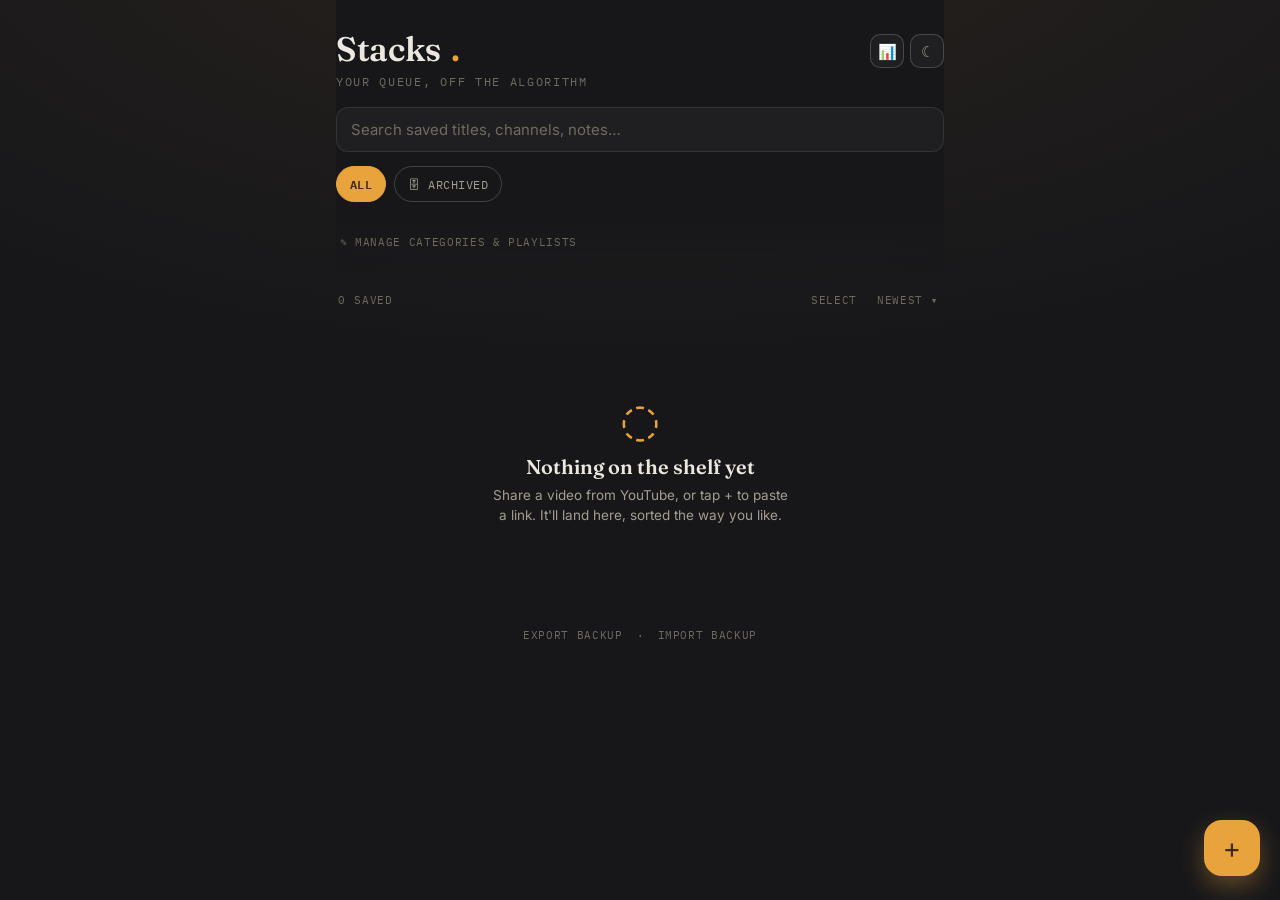
<file: index.html>
<!doctype html>
<html lang="en">
<head>
<meta charset="utf-8" />
<meta name="viewport" content="width=device-width, initial-scale=1, viewport-fit=cover" />
<title>Stacks</title>
<meta name="theme-color" content="#17171a" />
<link rel="manifest" href="manifest.json" />
<link rel="icon" href="icons/icon-192.png" />
<link rel="apple-touch-icon" href="icons/icon-192.png" />
<link rel="preconnect" href="https://fonts.googleapis.com">
<link href="https://fonts.googleapis.com/css2?family=Fraunces:opsz,wght@9..144,500;9..144,600&family=Inter:wght@400;500;600&family=IBM+Plex+Mono:wght@500;600&display=swap" rel="stylesheet">
<link rel="stylesheet" href="style.css" />
</head>
<body>
<div class="wrap">
  <header class="app-header">
    <div class="header-top">
      <h1 class="app-title">Stacks<span class="dot">.</span></h1>
      <div class="header-actions">
        <button class="header-icon-btn" id="statsBtn" title="Stats" aria-label="Stats">📊</button>
        <button class="header-icon-btn" id="themeBtn" title="Toggle theme" aria-label="Toggle theme">☾</button>
      </div>
    </div>
    <div class="app-sub" id="subline">your queue, off the algorithm</div>
    <div class="search-row">
      <input class="search-input" id="search" type="text" placeholder="Search saved titles, channels, notes…" />
    </div>
    <div class="chip-row" id="catChips"></div>
    <div class="chip-row" id="plChips"></div>
    <div class="manage-row">
      <button class="text-btn" id="manageTagsBtn">✎ Manage categories &amp; playlists</button>
    </div>
  </header>

  <input type="file" id="importFile" accept="application/json" style="display:none;" />

  <div class="count-line-row">
    <div class="count-line" id="countLine">0 saved</div>
    <div style="display:flex; gap:12px;">
      <button class="text-btn" id="selectModeBtn">Select</button>
      <button class="text-btn" id="sortBtn">Newest ▾</button>
    </div>
  </div>
  <div class="list" id="list"></div>

  <div class="backup-row">
    <button class="text-btn" id="exportBtn">Export backup</button>
    <span>·</span>
    <button class="text-btn" id="importBtn">Import backup</button>
  </div>
</div>

<button class="fab" id="fabAdd" aria-label="Add link">+</button>

<div class="toast" id="undoToast">
  <span class="msg" id="undoMsg"></span>
  <button id="undoBtn">Undo</button>
</div>

<div class="bulk-bar" id="bulkBar">
  <span class="bulk-count" id="bulkCount">0 selected</span>
  <button class="btn ghost" id="bulkCategoryBtn">Category</button>
  <button class="btn ghost" id="bulkPlaylistBtn">Playlist</button>
  <button class="btn danger" id="bulkDeleteBtn">Delete</button>
</div>

<div class="sheet-backdrop" id="sheetBackdrop">
  <div class="sheet">
    <h3 id="sheetTitle">Add a link</h3>
    <div class="field">
      <label for="fUrl">YouTube link</label>
      <input type="url" id="fUrl" placeholder="https://youtube.com/watch?v=…" />
    </div>
    <div class="field">
      <label for="fTitleField">Title</label>
      <input type="text" id="fTitleField" placeholder="Fetched automatically, or type your own" />
    </div>
    <div class="field">
      <label for="fNote">Note (optional)</label>
      <textarea id="fNote" rows="2" placeholder="Skip to the demo part, watch before Friday…"></textarea>
    </div>
    <div class="field">
      <label>Category</label>
      <div class="tag-picker" id="catPicker"></div>
    </div>
    <div class="field">
      <label>Playlists</label>
      <div class="tag-picker" id="plPicker"></div>
    </div>
    <div class="field">
      <label>Priority</label>
      <div class="tag-picker">
        <button type="button" class="tag-option" id="pinToggle">★ Pin to top</button>
      </div>
    </div>
    <div class="sheet-actions">
      <button class="btn ghost" id="cancelBtn">Cancel</button>
      <button class="btn primary" id="saveBtn">Save</button>
    </div>
    <div class="sheet-actions" id="deleteRow" style="display:none;">
      <button class="btn danger" id="deleteBtn">Delete this link</button>
    </div>
  </div>
</div>

<div class="sheet-backdrop" id="manageBackdrop">
  <div class="sheet">
    <h3>Manage tags</h3>
    <div class="field">
      <label>Categories</label>
      <div class="manage-list" id="manageCats"></div>
    </div>
    <div class="field">
      <label>Playlists</label>
      <div class="manage-list" id="managePls"></div>
    </div>
    <div class="sheet-actions">
      <button class="btn primary" id="manageCloseBtn">Done</button>
    </div>
  </div>
</div>

<div class="sheet-backdrop" id="bulkTagBackdrop">
  <div class="sheet">
    <h3 id="bulkTagTitle">Set category</h3>
    <div class="field">
      <div class="tag-picker" id="bulkTagPicker"></div>
    </div>
    <div class="sheet-actions">
      <button class="btn ghost" id="bulkTagCancel">Cancel</button>
      <button class="btn primary" id="bulkTagApply">Apply</button>
    </div>
  </div>
</div>

<div class="sheet-backdrop" id="statsBackdrop">
  <div class="sheet">
    <h3>Your stats</h3>
    <div class="stats-grid" id="statsGrid"></div>
    <div class="sheet-actions">
      <button class="btn primary" id="statsCloseBtn">Close</button>
    </div>
  </div>
</div>

<script src="core.js"></script>
<script src="app.js"></script>
</body>
</html>
</file>
<file: style.css>
/* ===== Stacks — design tokens =====
   A library-ticket aesthetic: cards read like index/ticket stubs pulled
   from a catalog drawer. Charcoal room, cream stubs, mustard + brick ink. */

:root {
  --bg: #17171a;
  --bg-elev: #1f1f22;
  --card: #242427;
  --card-hover: #2a2a2e;
  --paper: #f0ead8;
  --paper-dim: #e3dcc6;
  --ink: #ece8e0;
  --ink-dim: #a39e91;
  --ink-faint: #6f6b61;
  --accent: #e8a33d;
  --accent-ink: #3a2a0f;
  --brick: #c1543c;
  --line: rgba(236, 232, 224, 0.1);
  --line-strong: rgba(236, 232, 224, 0.2);
  --radius: 16px;
  --shadow: 0 8px 24px rgba(0, 0, 0, 0.35);
  --font-display: "Fraunces", "Iowan Old Style", serif;
  --font-body: "Inter", -apple-system, BlinkMacSystemFont, "Segoe UI", sans-serif;
  --font-mono: "IBM Plex Mono", ui-monospace, SFMono-Regular, Menlo, monospace;
}

[data-theme="light"] {
  --bg: #f3eee1;
  --bg-elev: #ffffff;
  --card: #ffffff;
  --card-hover: #f7f3e9;
  --ink: #221e14;
  --ink-dim: #6b6552;
  --ink-faint: #948d78;
  --line: rgba(34, 30, 20, 0.12);
  --line-strong: rgba(34, 30, 20, 0.22);
  --shadow: 0 6px 18px rgba(34, 30, 20, 0.14);
  --paper: #fffdf7;
  --paper-dim: #f2ead2;
}
[data-theme="light"] body {
  background-image: radial-gradient(ellipse 80% 50% at 50% -10%, rgba(232, 163, 61, 0.14), transparent);
}

* { box-sizing: border-box; }
html, body { height: 100%; }

body {
  margin: 0;
  background: var(--bg);
  background-image:
    radial-gradient(ellipse 80% 50% at 50% -10%, rgba(232, 163, 61, 0.08), transparent);
  color: var(--ink);
  font-family: var(--font-body);
  -webkit-font-smoothing: antialiased;
  min-height: 100vh;
  padding-bottom: env(safe-area-inset-bottom, 0);
}

a { color: inherit; }
button { font-family: inherit; }
::selection { background: var(--accent); color: var(--accent-ink); }

/* focus visibility, kept even though we style buttons custom */
:focus-visible {
  outline: 2px solid var(--accent);
  outline-offset: 2px;
}

.wrap {
  max-width: 640px;
  margin: 0 auto;
  padding: 0 16px 96px;
}

/* ---------- Header ---------- */
.app-header {
  padding: 28px 0 18px;
  position: sticky;
  top: 0;
  z-index: 10;
  background: linear-gradient(var(--bg) 78%, transparent);
  backdrop-filter: blur(6px);
}

.app-title {
  font-family: var(--font-display);
  font-optical-sizing: auto;
  font-weight: 600;
  font-size: 34px;
  letter-spacing: -0.01em;
  margin: 0;
  display: flex;
  align-items: baseline;
  gap: 10px;
}

.app-title .dot { color: var(--accent); }

.header-top {
  display: flex;
  align-items: flex-start;
  justify-content: space-between;
}

.header-actions {
  display: flex;
  gap: 6px;
  padding-top: 6px;
}

.header-icon-btn {
  width: 34px;
  height: 34px;
  border-radius: 10px;
  border: 1px solid var(--line-strong);
  background: var(--bg-elev);
  color: var(--ink-dim);
  display: flex;
  align-items: center;
  justify-content: center;
  cursor: pointer;
  font-size: 15px;
}
.header-icon-btn:hover { color: var(--accent); }

.app-sub {
  font-family: var(--font-mono);
  font-size: 12px;
  text-transform: uppercase;
  letter-spacing: 0.14em;
  color: var(--ink-faint);
  margin: 4px 0 18px;
}

.search-row {
  display: flex;
  gap: 8px;
}

.search-input {
  flex: 1;
  background: var(--bg-elev);
  border: 1px solid var(--line);
  border-radius: 12px;
  padding: 12px 14px;
  color: var(--ink);
  font-size: 15px;
  font-family: var(--font-body);
}

.search-input::placeholder { color: var(--ink-faint); }
.search-input:focus { border-color: var(--accent); }

/* ---------- Filter chips ---------- */
.chip-row {
  display: flex;
  gap: 8px;
  overflow-x: auto;
  padding: 14px 0 2px;
  scrollbar-width: none;
}
.chip-row::-webkit-scrollbar { display: none; }

.chip {
  flex: none;
  font-family: var(--font-mono);
  font-size: 12px;
  letter-spacing: 0.04em;
  text-transform: uppercase;
  padding: 7px 13px;
  border-radius: 999px;
  border: 1px solid var(--line-strong);
  background: transparent;
  color: var(--ink-dim);
  cursor: pointer;
  white-space: nowrap;
  transition: background 0.15s, color 0.15s, border-color 0.15s;
}

.chip.active {
  background: var(--accent);
  border-color: var(--accent);
  color: var(--accent-ink);
  font-weight: 600;
}

.chip.playlist-chip.active {
  background: var(--brick);
  border-color: var(--brick);
  color: #fbe9e4;
}

/* ---------- List ---------- */
.count-line-row {
  display: flex;
  align-items: center;
  justify-content: space-between;
  margin: 18px 2px 10px;
}

.count-line {
  font-family: var(--font-mono);
  font-size: 11px;
  color: var(--ink-faint);
  letter-spacing: 0.08em;
  text-transform: uppercase;
}

.manage-row {
  margin-top: 10px;
}

.manage-list {
  display: flex;
  flex-direction: column;
  gap: 6px;
}

.manage-item {
  display: flex;
  align-items: center;
  gap: 6px;
  background: var(--bg);
  border: 1px solid var(--line-strong);
  border-radius: 10px;
  padding: 8px 10px;
}

.manage-item .name {
  flex: 1;
  font-size: 14px;
  min-width: 0;
  overflow: hidden;
  text-overflow: ellipsis;
  white-space: nowrap;
}

.manage-item button {
  background: none;
  border: none;
  color: var(--ink-faint);
  font-family: var(--font-mono);
  font-size: 10.5px;
  text-transform: uppercase;
  letter-spacing: 0.05em;
  cursor: pointer;
  padding: 5px 7px;
}
.manage-item button:hover { color: var(--accent); }
.manage-item button.del:hover { color: var(--brick); }

.manage-empty {
  color: var(--ink-faint);
  font-size: 13px;
  font-family: var(--font-mono);
}

.list {
  display: flex;
  flex-direction: column;
  gap: 12px;
}

/* ---- Ticket-stub card: the signature element ---- */
.stub {
  position: relative;
  display: flex;
  gap: 12px;
  background: var(--paper);
  color: #221e14;
  border-radius: 14px;
  padding: 12px;
  box-shadow: var(--shadow);
  animation: rise 0.28s ease both;
  cursor: pointer;
}

.stub.watched { opacity: 0.55; }
.stub.watched .stub-title { text-decoration: line-through; text-decoration-color: #c1543c88; }

.stub.pinned {
  box-shadow: 0 0 0 1.5px var(--accent), var(--shadow);
}

.pin-badge {
  position: absolute;
  top: -9px;
  left: -9px;
  width: 26px;
  height: 26px;
  border-radius: 50%;
  background: var(--accent);
  color: var(--accent-ink);
  display: flex;
  align-items: center;
  justify-content: center;
  font-size: 13px;
  transform: rotate(-10deg);
  box-shadow: 0 3px 8px rgba(0, 0, 0, 0.35);
  pointer-events: none;
}

@keyframes rise {
  from { opacity: 0; transform: translateY(6px); }
  to { opacity: 1; transform: none; }
}

.stub-thumb {
  flex: none;
  width: 108px;
  height: 76px;
  border-radius: 8px;
  background: #d8d0b6;
  object-fit: cover;
  border: 1px solid rgba(0,0,0,0.08);
}
.stub-thumb.broken { opacity: 0; }

.stub-body {
  flex: 1;
  min-width: 0;
  display: flex;
  flex-direction: column;
  justify-content: center;
  gap: 4px;
}

.stub-title {
  font-family: var(--font-body);
  font-weight: 600;
  font-size: 14.5px;
  line-height: 1.32;
  margin: 0;
  display: -webkit-box;
  -webkit-line-clamp: 2;
  -webkit-box-orient: vertical;
  overflow: hidden;
}

.stub-channel {
  font-family: var(--font-mono);
  font-size: 11px;
  color: #6b6552;
  letter-spacing: 0.02em;
}

.stub-perf {
  border-top: 1.5px dashed rgba(34, 30, 20, 0.28);
  margin: 6px 0 5px;
}

.stub-meta {
  display: flex;
  align-items: center;
  gap: 6px;
  flex-wrap: wrap;
}

.stamp {
  font-family: var(--font-mono);
  font-size: 10px;
  font-weight: 600;
  text-transform: uppercase;
  letter-spacing: 0.06em;
  padding: 2px 7px;
  border-radius: 4px;
  border: 1.5px solid currentColor;
  transform: rotate(-2deg);
}
.stamp.cat { color: var(--brick); }
.stamp.pl { color: #5a6b4f; border-color: #5a6b4f; transform: rotate(1.5deg); }

.stub-date {
  margin-left: auto;
  font-family: var(--font-mono);
  font-size: 10.5px;
  color: #8a8368;
}

.stub-note {
  font-size: 12.5px;
  font-style: italic;
  color: #6b6552;
  margin: 2px 0 0;
  display: -webkit-box;
  -webkit-line-clamp: 1;
  -webkit-box-orient: vertical;
  overflow: hidden;
}

/* ---------- Swipe-to-act ---------- */
.stub-wrap {
  position: relative;
  border-radius: 14px;
  overflow: hidden;
}

.swipe-bg {
  position: absolute;
  inset: 0;
  display: flex;
  align-items: center;
  border-radius: 14px;
  font-family: var(--font-mono);
  font-size: 12px;
  text-transform: uppercase;
  letter-spacing: 0.05em;
  gap: 8px;
}
.swipe-bg.watch-bg {
  background: #5a6b4f;
  color: #eef0ea;
  justify-content: flex-start;
  padding-left: 22px;
}
.swipe-bg.del-bg {
  background: var(--brick);
  color: #fbe9e4;
  justify-content: flex-end;
  padding-right: 22px;
}
.swipe-bg svg { width: 18px; height: 18px; }

.stub {
  touch-action: pan-y;
  will-change: transform;
}

/* ---------- Select mode ---------- */
.select-check {
  position: absolute;
  top: 8px;
  left: 8px;
  width: 22px;
  height: 22px;
  border-radius: 50%;
  border: 2px solid rgba(34, 30, 20, 0.35);
  background: rgba(255, 255, 255, 0.5);
  display: flex;
  align-items: center;
  justify-content: center;
  z-index: 3;
}
.stub.selected .select-check {
  background: var(--accent);
  border-color: var(--accent);
  color: var(--accent-ink);
}
.stub.selected { box-shadow: 0 0 0 2px var(--accent), var(--shadow); }

/* ---------- Drag reorder ---------- */
.drag-handle {
  flex: none;
  display: flex;
  align-items: center;
  justify-content: center;
  width: 22px;
  color: #9c9578;
  cursor: grab;
  touch-action: none;
  font-size: 16px;
  letter-spacing: -1px;
}
.stub-wrap.dragging { opacity: 0.6; }
.stub-wrap.drag-over-top { box-shadow: inset 0 3px 0 var(--accent); }
.stub-wrap.drag-over-bottom { box-shadow: inset 0 -3px 0 var(--accent); }

/* ---------- Undo toast ---------- */
.toast {
  position: fixed;
  left: 50%;
  bottom: 24px;
  transform: translate(-50%, 12px);
  background: #2a2a2e;
  color: var(--ink);
  border: 1px solid var(--line-strong);
  border-radius: 12px;
  padding: 12px 14px;
  display: flex;
  align-items: center;
  gap: 14px;
  font-size: 13.5px;
  box-shadow: var(--shadow);
  z-index: 50;
  opacity: 0;
  pointer-events: none;
  transition: opacity 0.2s, transform 0.2s;
  max-width: calc(100% - 32px);
}
.toast.show { opacity: 1; transform: translate(-50%, 0); pointer-events: auto; }
.toast button {
  background: none;
  border: none;
  color: var(--accent);
  font-family: var(--font-mono);
  font-size: 12px;
  text-transform: uppercase;
  letter-spacing: 0.05em;
  font-weight: 600;
  cursor: pointer;
  flex: none;
}

/* ---------- Bulk selection bar ---------- */
.bulk-bar {
  position: fixed;
  left: 0;
  right: 0;
  bottom: 0;
  background: var(--bg-elev);
  border-top: 1px solid var(--line-strong);
  padding: 12px 16px calc(12px + env(safe-area-inset-bottom, 0));
  display: flex;
  align-items: center;
  gap: 10px;
  z-index: 25;
  transform: translateY(100%);
  transition: transform 0.2s;
}
.bulk-bar.show { transform: translateY(0); }
.bulk-count {
  font-family: var(--font-mono);
  font-size: 12px;
  color: var(--ink-dim);
  flex: none;
}
.bulk-bar .btn {
  flex: 1;
  padding: 10px 8px;
  font-size: 11.5px;
}

/* ---------- Stats sheet ---------- */
.stats-grid {
  display: grid;
  grid-template-columns: 1fr 1fr;
  gap: 10px;
  margin-bottom: 6px;
}
.stat-box {
  background: var(--bg);
  border: 1px solid var(--line-strong);
  border-radius: 12px;
  padding: 14px;
}
.stat-num {
  font-family: var(--font-display);
  font-size: 26px;
  color: var(--accent);
  line-height: 1;
}
.stat-label {
  font-family: var(--font-mono);
  font-size: 10.5px;
  text-transform: uppercase;
  letter-spacing: 0.06em;
  color: var(--ink-faint);
  margin-top: 5px;
}

.stub-actions {
  flex: none;
  display: flex;
  flex-direction: column;
  gap: 6px;
  justify-content: center;
}

.icon-btn {
  width: 30px;
  height: 30px;
  border-radius: 8px;
  border: none;
  background: rgba(34, 30, 20, 0.06);
  color: #4a4535;
  display: flex;
  align-items: center;
  justify-content: center;
  cursor: pointer;
}
.icon-btn:hover { background: rgba(34, 30, 20, 0.12); }
.icon-btn svg { width: 16px; height: 16px; }

/* ---------- Empty state ---------- */
.empty {
  text-align: center;
  padding: 70px 20px;
  color: var(--ink-dim);
}
.empty .glyph {
  font-family: var(--font-display);
  font-size: 46px;
  color: var(--accent);
  margin-bottom: 6px;
}
.empty h2 {
  font-family: var(--font-display);
  font-weight: 600;
  font-size: 20px;
  color: var(--ink);
  margin: 0 0 6px;
}
.empty p {
  font-size: 13.5px;
  line-height: 1.5;
  max-width: 34ch;
  margin: 0 auto;
}

/* ---------- FAB ---------- */
.fab {
  position: fixed;
  right: 20px;
  bottom: 24px;
  width: 56px;
  height: 56px;
  border-radius: 18px;
  background: var(--accent);
  color: var(--accent-ink);
  border: none;
  box-shadow: 0 10px 24px rgba(232, 163, 61, 0.35);
  font-size: 28px;
  line-height: 1;
  display: flex;
  align-items: center;
  justify-content: center;
  cursor: pointer;
  z-index: 20;
}
.fab:active { transform: scale(0.94); }

/* ---------- Modal / sheet ---------- */
.sheet-backdrop {
  position: fixed;
  inset: 0;
  background: rgba(10, 10, 11, 0.6);
  backdrop-filter: blur(2px);
  z-index: 30;
  display: flex;
  align-items: flex-end;
  opacity: 0;
  pointer-events: none;
  transition: opacity 0.2s;
}
.sheet-backdrop.open { opacity: 1; pointer-events: auto; }

.sheet {
  width: 100%;
  max-width: 640px;
  margin: 0 auto;
  background: var(--bg-elev);
  border-radius: 20px 20px 0 0;
  padding: 20px 18px calc(20px + env(safe-area-inset-bottom, 0));
  transform: translateY(16px);
  transition: transform 0.22s;
  max-height: 86vh;
  overflow-y: auto;
  border-top: 1px solid var(--line-strong);
}
.sheet-backdrop.open .sheet { transform: translateY(0); }

.sheet h3 {
  font-family: var(--font-display);
  font-size: 20px;
  margin: 0 0 14px;
}

.field { margin-bottom: 14px; }
.field label {
  display: block;
  font-family: var(--font-mono);
  font-size: 11px;
  text-transform: uppercase;
  letter-spacing: 0.08em;
  color: var(--ink-faint);
  margin-bottom: 6px;
}
.field input[type="text"],
.field input[type="url"],
.field textarea {
  width: 100%;
  background: var(--bg);
  border: 1px solid var(--line-strong);
  border-radius: 10px;
  padding: 11px 12px;
  color: var(--ink);
  font-size: 15px;
  font-family: var(--font-body);
}
.field textarea { resize: vertical; min-height: 44px; }

.tag-picker {
  display: flex;
  flex-wrap: wrap;
  gap: 7px;
}
.tag-option {
  font-family: var(--font-mono);
  font-size: 12px;
  padding: 6px 12px;
  border-radius: 999px;
  border: 1px solid var(--line-strong);
  background: transparent;
  color: var(--ink-dim);
  cursor: pointer;
}
.tag-option.selected {
  background: var(--accent);
  border-color: var(--accent);
  color: var(--accent-ink);
}
.tag-option.new-tag {
  border-style: dashed;
  color: var(--ink-faint);
}

.sheet-actions {
  display: flex;
  gap: 10px;
  margin-top: 18px;
}

.btn {
  flex: 1;
  padding: 13px;
  border-radius: 12px;
  border: none;
  font-family: var(--font-mono);
  font-size: 13px;
  text-transform: uppercase;
  letter-spacing: 0.06em;
  font-weight: 600;
  cursor: pointer;
}
.btn.primary { background: var(--accent); color: var(--accent-ink); }
.btn.ghost { background: transparent; color: var(--ink-dim); border: 1px solid var(--line-strong); }
.btn.danger { background: transparent; color: var(--brick); border: 1px solid var(--brick); }

/* ---------- Share-target page ---------- */
.share-page .wrap { padding-top: 8px; }
.preview-card {
  display: flex;
  gap: 12px;
  background: var(--paper);
  color: #221e14;
  border-radius: 14px;
  padding: 12px;
  margin-bottom: 18px;
  box-shadow: var(--shadow);
}
.loading-row {
  display: flex;
  align-items: center;
  gap: 10px;
  font-family: var(--font-mono);
  font-size: 12px;
  color: var(--ink-dim);
  padding: 16px 2px;
}
.spinner {
  width: 14px; height: 14px;
  border-radius: 50%;
  border: 2px solid var(--line-strong);
  border-top-color: var(--accent);
  animation: spin 0.7s linear infinite;
}
@keyframes spin { to { transform: rotate(360deg); } }

.backup-row {
  display: flex;
  align-items: center;
  justify-content: center;
  gap: 10px;
  margin-top: 28px;
  color: var(--ink-faint);
  font-family: var(--font-mono);
  font-size: 11px;
}
.text-btn {
  background: none;
  border: none;
  color: var(--ink-faint);
  font-family: var(--font-mono);
  font-size: 11px;
  text-transform: uppercase;
  letter-spacing: 0.06em;
  cursor: pointer;
  padding: 4px;
}
.text-btn:hover { color: var(--accent); }

@media (max-width: 380px) {
  .stub-thumb { width: 88px; height: 62px; }
  .app-title { font-size: 28px; }
}
</file>
